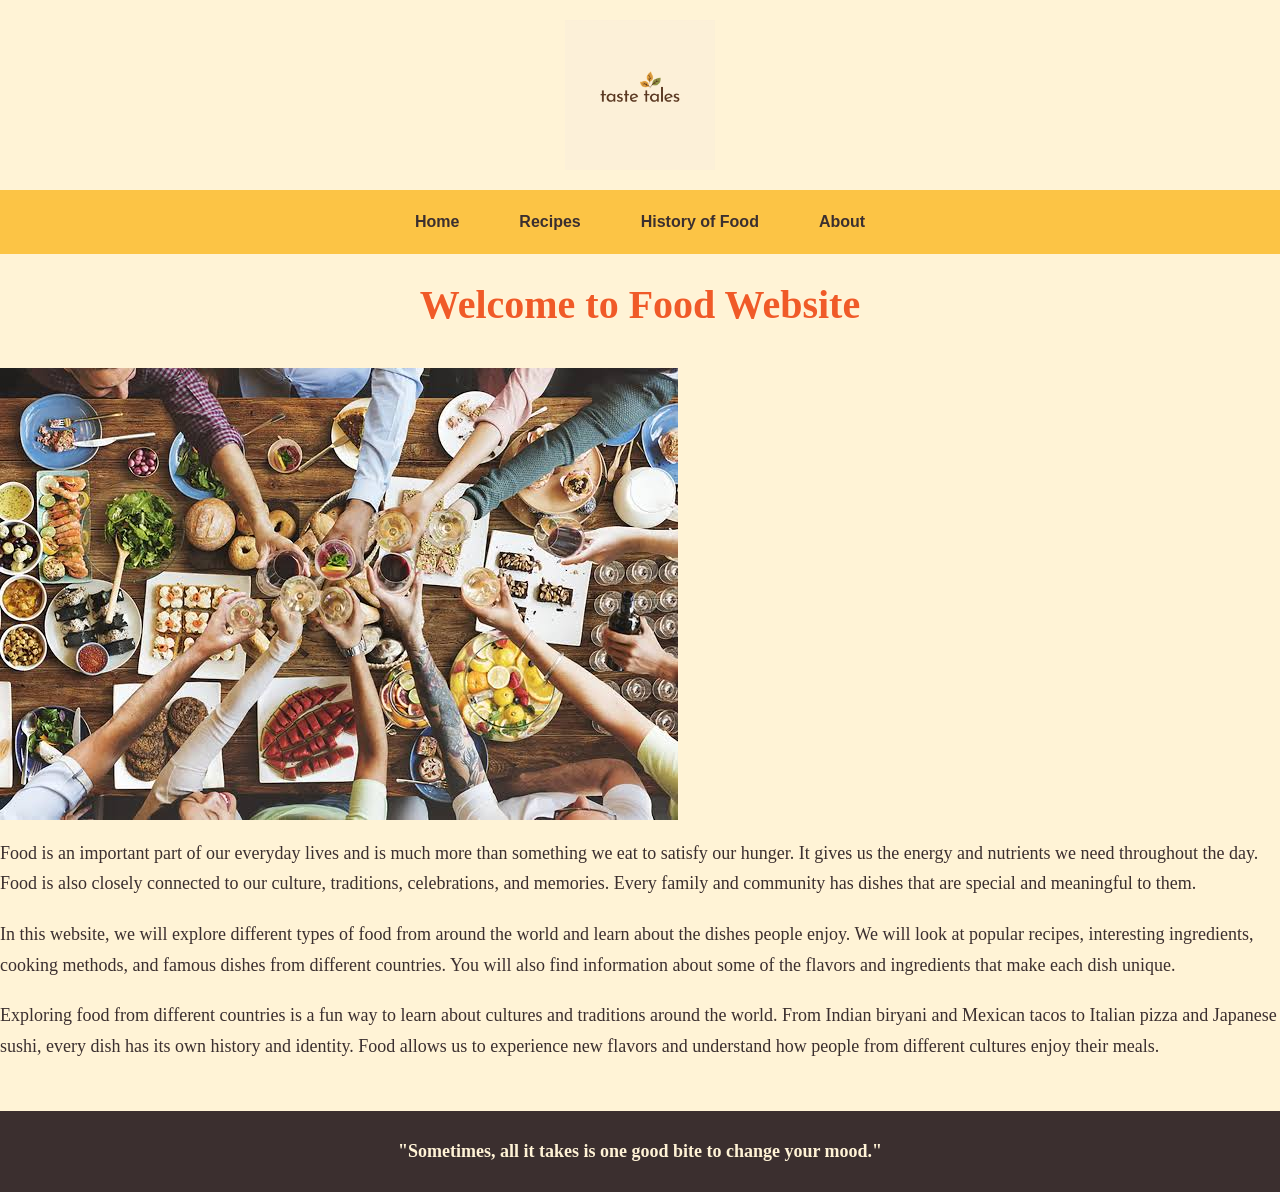
<file: index.html>
<!-- Defines the document as an HTML page -->
<html>

    <!-- Contains information about the webpage -->
    <head>

        <!-- Sets the title shown on the browser tab -->
        <title>Food World</title>

        <!-- Connects the external CSS stylesheet -->
        <link rel="stylesheet" href="style.css">

    </head>

    <!-- Contains all the visible content of the webpage -->
    <body>

        <!-- TasteTale logo -->
        <div class="logo">
            <img src="images/logo.png" alt="TasteTale Logo">
        </div>
        <!-- Navigation links that allow users to move between webpages -->
        <nav class="navigation">
            <a href="index.html">Home</a>
            <a href="recipes.html">Recipes</a>
            <a href="foodhistory.html">History of Food</a>
            <a href="about.html">About</a>
        </nav>

        <!-- Main content of the Home page -->
        <main class="home-content">

            <!-- Header section containing the main heading -->
            <header>
                <h1>Welcome to Food Website</h1>
            </header>

            <!-- Displays a general image related to food -->
            <div class="home-image">
                <img src="images/image.png" alt="General food image">
            </div>

            <!-- First paragraph: explains why food is important in our lives -->
            <p>
                Food is an important part of our everyday lives and is much more than
                something we eat to satisfy our hunger. It gives us the energy and
                nutrients we need throughout the day. Food is also closely connected
                to our culture, traditions, celebrations, and memories. Every family
                and community has dishes that are special and meaningful to them.
            </p>

            <!-- Second paragraph: explains what visitors can explore on the website -->
            <p>
                In this website, we will explore different types of food from around
                the world and learn about the dishes people enjoy. We will look at
                popular recipes, interesting ingredients, cooking methods, and famous
                dishes from different countries. You will also find information about
                some of the flavors and ingredients that make each dish unique.
            </p>

            <!-- Third paragraph: explains how food connects different cultures -->
            <p>
                Exploring food from different countries is a fun way to learn about
                cultures and traditions around the world. From Indian biryani and
                Mexican tacos to Italian pizza and Japanese sushi, every dish has its
                own history and identity. Food allows us to experience new flavors
                and understand how people from different cultures enjoy their meals.
            </p>

        </main>

        <!-- Footer section -->
        <footer class="footer">
            <!-- Food quote -->
            <p>"Sometimes, all it takes is one good bite to change your mood."</p>
        </footer>
    </body>

</html>
</file>
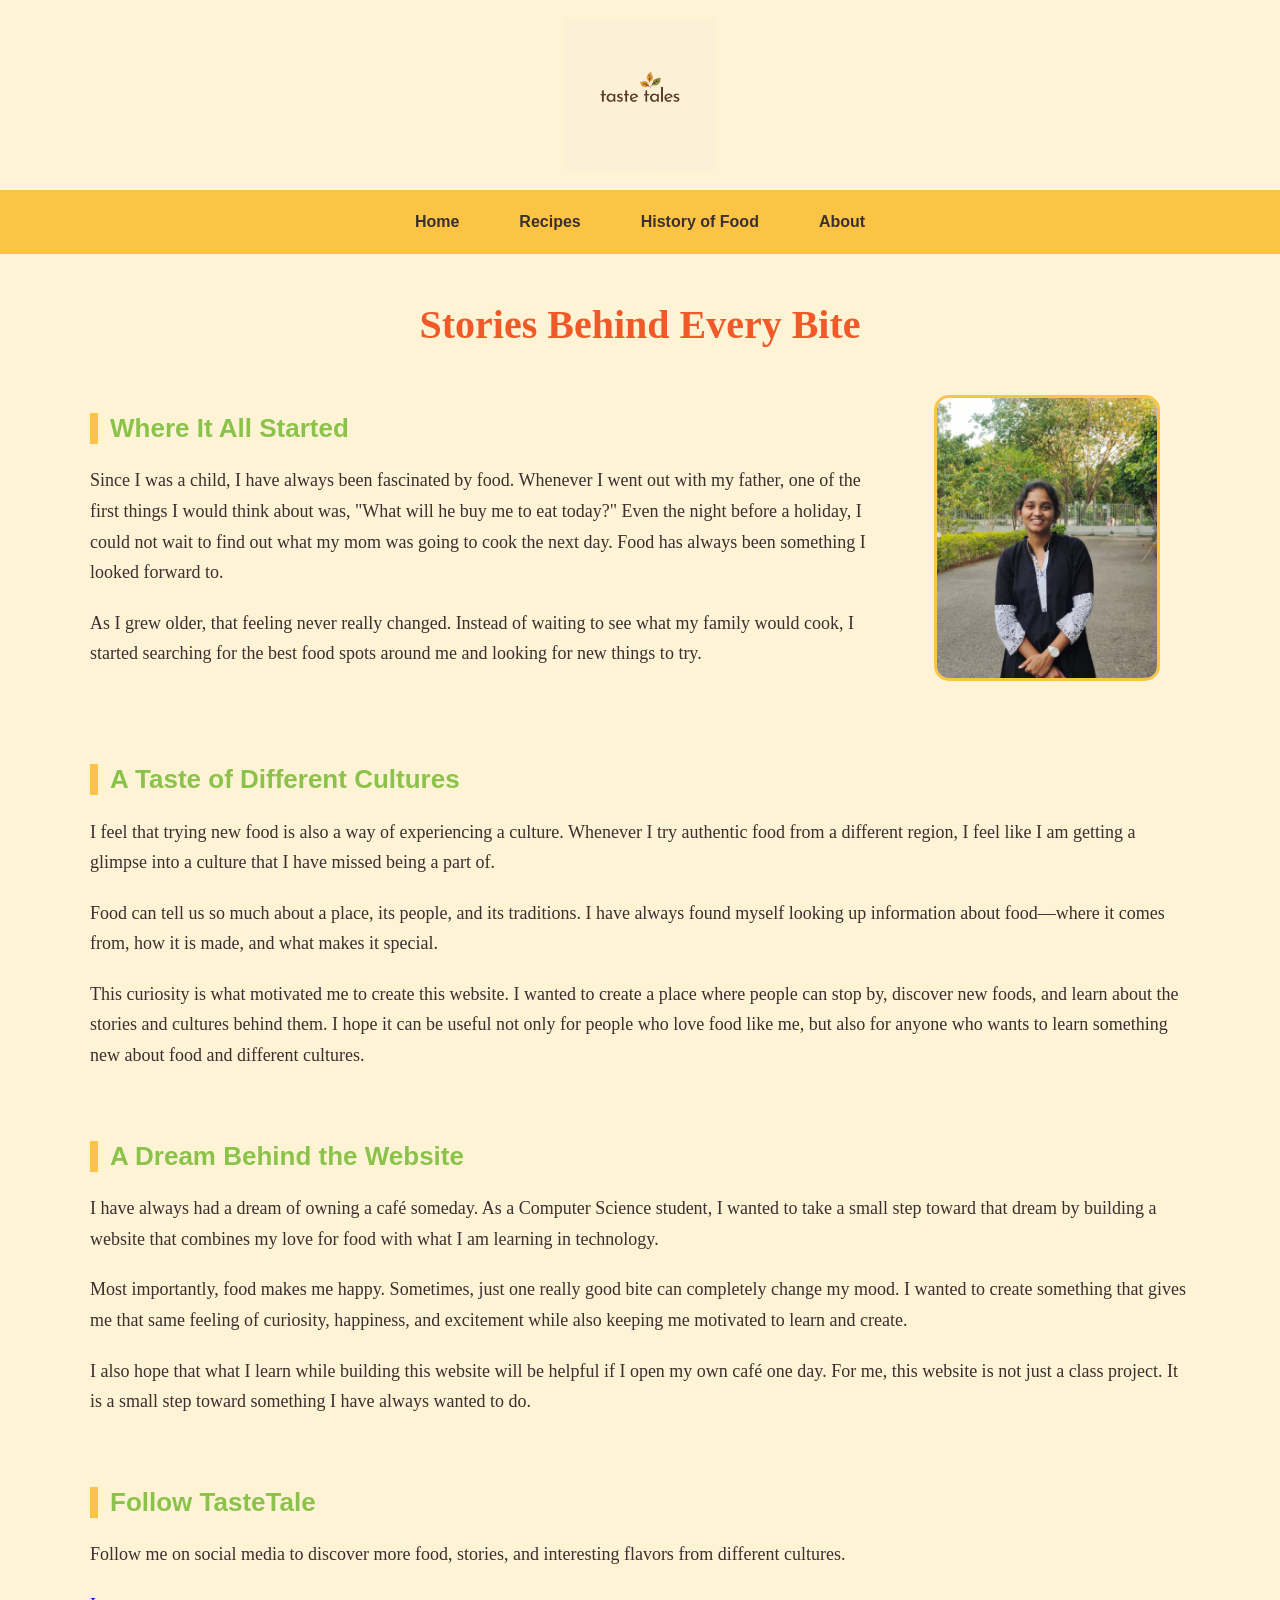
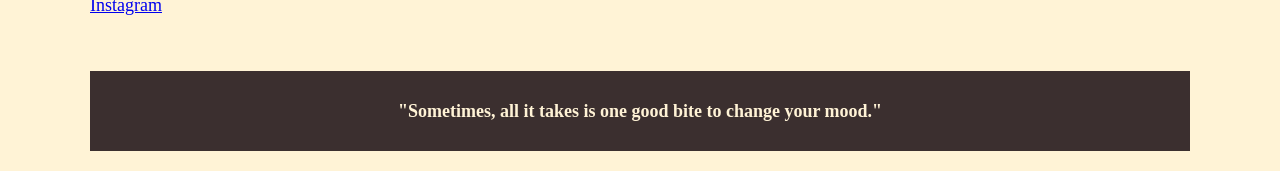
<file: about.html>
<html>

    <head>

        <!-- Page title displayed in the browser tab -->
        <title>TasteTales</title>
        <!-- Link to the external CSS stylesheet -->
        <link rel="stylesheet" href="style.css">

    </head>

    <body>

        <!-- TasteTale logo -->
        <div class="logo">
            <img src="images/logo.png" alt="TasteTale Logo">
        </div>

        <!-- Navigation links to the other pages of the website -->
        <nav class="navigation">
            <a href="index.html">Home</a>
            <a href="recipes.html">Recipes</a>
            <a href="foodhistory.html">History of Food</a>
            <a href="about.html">About</a>
        </nav>
        
        <!-- Main About Page Content -->
        <div class="about-content">
            <!-- Main heading of the page -->
            <h1>Stories Behind Every Bite</h1>
            <!-- First section: Personal introduction and photo -->
            <div class="about-section">
                <!-- Text explaining my connection with food -->
                <div class="about-text">
                    <h2>Where It All Started</h2>
                    <p>
                        Since I was a child, I have always been fascinated by food.
                        Whenever I went out with my father, one of the first things
                        I would think about was, "What will he buy me to eat today?"
                        Even the night before a holiday, I could not wait to find out
                        what my mom was going to cook the next day.
                        Food has always been something I looked forward to.
                    </p>
                    <p>
                        As I grew older, that feeling never really changed. Instead
                        of waiting to see what my family would cook, I started
                        searching for the best food spots around me and looking for
                        new things to try.
                    </p>
                </div>

                <!-- Personal photo -->
                <div class="about-photo">
                    <img src="images/myphoto.jpeg" alt="A photo of me">
                </div>

            </div>

            <!-- Section about food and different cultures -->
            <section>
                <h2>A Taste of Different Cultures</h2>
                <p>
                    I feel that trying new food is also a way of experiencing a
                    culture. Whenever I try authentic food from a different region,
                    I feel like I am getting a glimpse into a culture that I have
                    missed being a part of.
                </p>
                <p>
                    Food can tell us so much about a place, its people, and its
                    traditions. I have always found myself looking up information
                    about food—where it comes from, how it is made, and what makes
                    it special.
                </p>
                <p>
                    This curiosity is what motivated me to create this website.
                    I wanted to create a place where people can stop by, discover
                    new foods, and learn about the stories and cultures behind them.
                    I hope it can be useful not only for people who love food like
                    me, but also for anyone who wants to learn something new about
                    food and different cultures.
                </p>
            </section>

            <!-- Section explaining the inspiration and purpose of the website -->
            <section>
                <h2>A Dream Behind the Website</h2>
                <p>
                    I have always had a dream of owning a café someday. As a
                    Computer Science student, I wanted to take a small step toward
                    that dream by building a website that combines my love for food
                    with what I am learning in technology.
                </p>
                <p>
                    Most importantly, food makes me happy. Sometimes, just one
                    really good bite can completely change my mood. I wanted to
                    create something that gives me that same feeling of curiosity,
                    happiness, and excitement while also keeping me motivated to
                    learn and create.
                </p>
                <p>
                    I also hope that what I learn while building this website will
                    be helpful if I open my own café one day. For me, this website
                    is not just a class project. It is a small step toward something
                    I have always wanted to do.
                </p>
            </section>

            <!-- Social media section -->
            <section>
                <h2>Follow TasteTale</h2>
                <!-- Invitation to follow TasteTale on social media -->
                <p>
                    Follow me on social media to discover more food, stories,
                    and interesting flavors from different cultures.
                </p>
                <!-- Instagram link that opens in a new browser tab -->
                <p>
                    <a href="https://www.instagram.com/sumaenjam/" target="_blank">
                        Instagram
                    </a>
                </p>
            </section>
            
            <!-- Footer section -->
            <footer class="footer">
                <!-- Food quote -->
                <p>"Sometimes, all it takes is one good bite to change your mood."</p>
            </footer>
        </div>
    </body>

</html>
</file>
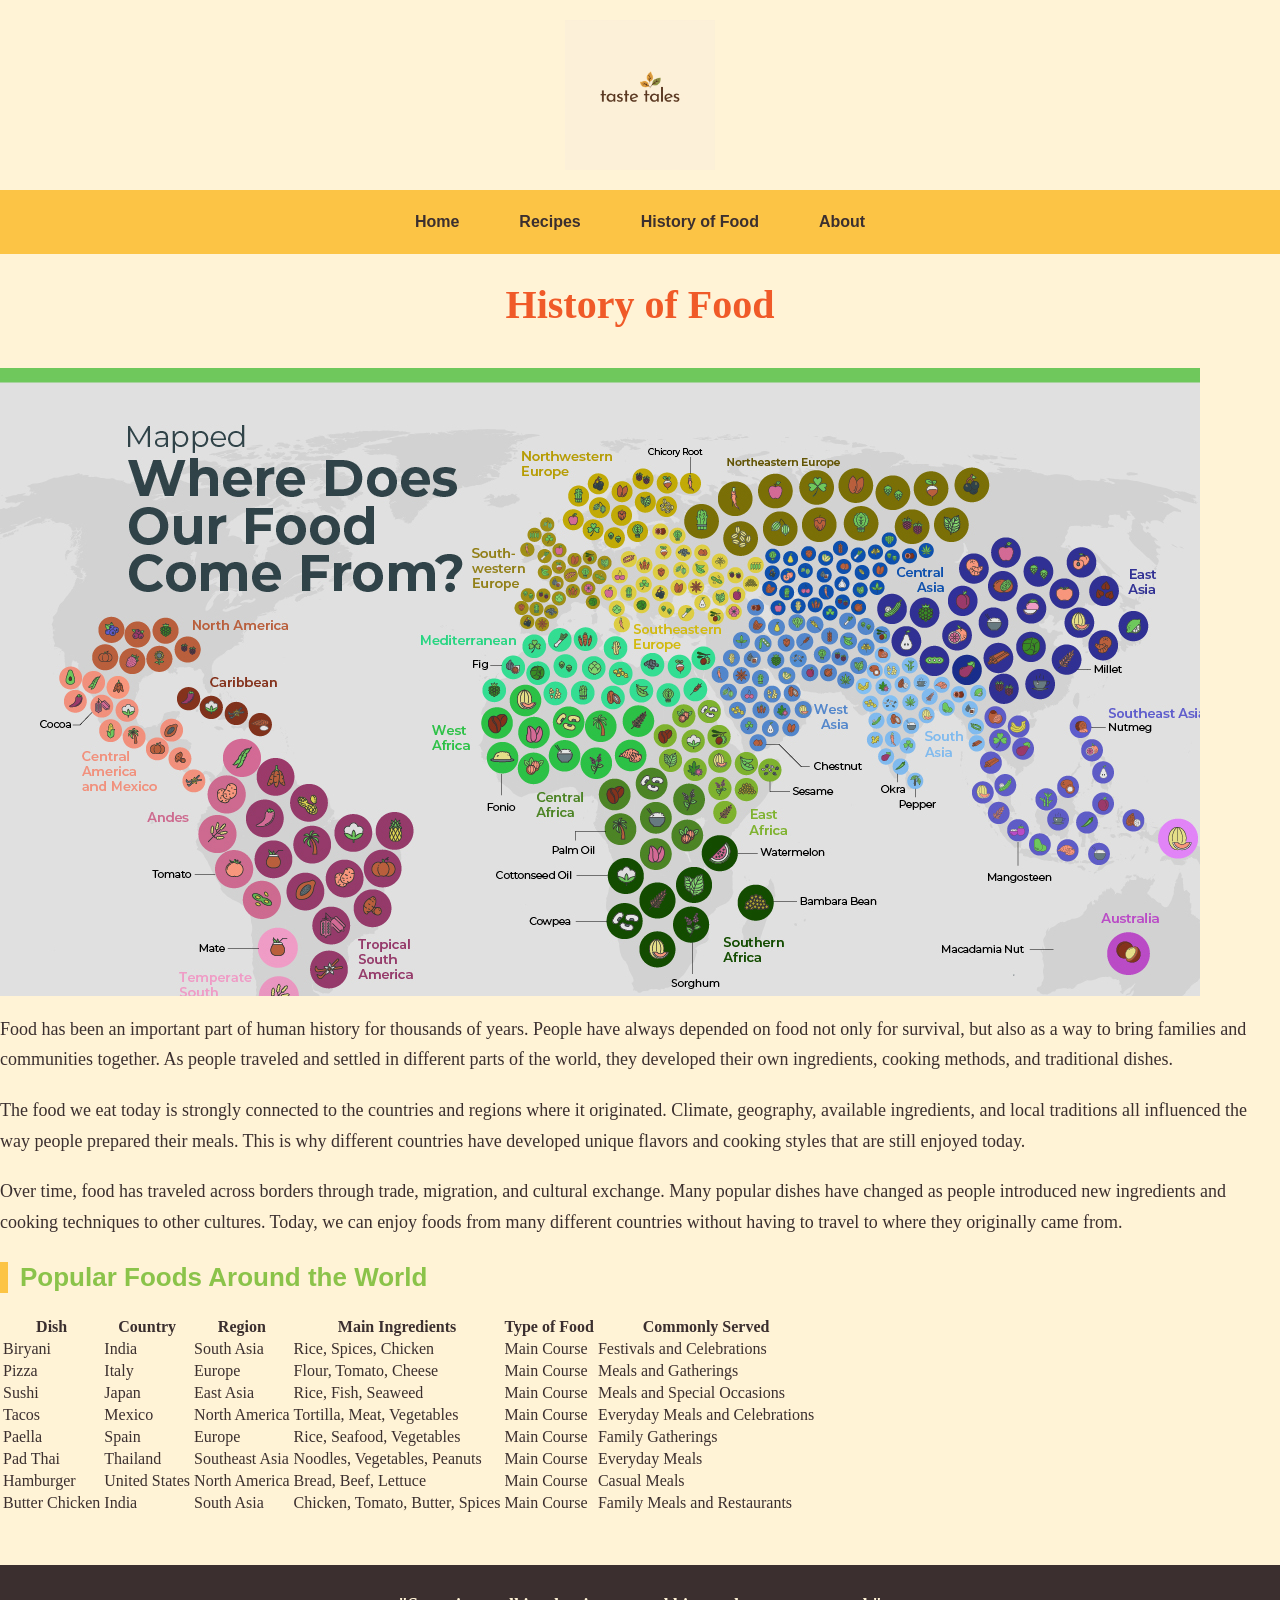
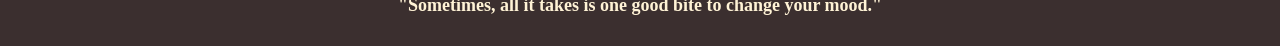
<file: foodhistory.html>
<!-- Defines the document as an HTML webpage -->
<html>

    <!-- Contains information about the webpage -->
    <head>

        <!-- Sets the title displayed on the browser tab -->
        <title>History of Food</title>

        <!-- Connects the external CSS stylesheet -->
        <link rel="stylesheet" href="style.css">

    </head>

    <!-- Contains all the visible content of the webpage -->
    <body>

        <!-- TasteTale logo -->
        <div class="logo">
            <img src="images/logo.png" alt="TasteTale Logo">
        </div>

        <!-- Navigation links used to move between webpages -->
        <nav class="navigation">
            <a href="index.html">Home</a>
            <a href="recipes.html">Recipes</a>
            <a href="foodhistory.html">History of Food</a>
            <a href="about.html">About</a>
        </nav>

        <!-- Main content of the History of Food page -->
        <main class="history-content">

            <!-- Header section containing the main heading -->
            <header>
                <h1>History of Food</h1>
            </header>

            <!-- Displays an image related to food and its country of origin -->
            <div class="history-image">
                <img src="images/countryfood.png" alt="Food and its origin country">
            </div>

            <!-- First paragraph: introduces the history and importance of food -->
            <p>
                Food has been an important part of human history for thousands of years.
                People have always depended on food not only for survival, but also as
                a way to bring families and communities together. As people traveled
                and settled in different parts of the world, they developed their own
                ingredients, cooking methods, and traditional dishes.
            </p>

            <!-- Second paragraph: explains the connection between food and different countries -->
            <p>
                The food we eat today is strongly connected to the countries and regions
                where it originated. Climate, geography, available ingredients, and
                local traditions all influenced the way people prepared their meals.
                This is why different countries have developed unique flavors and
                cooking styles that are still enjoyed today.
            </p>

            <!-- Third paragraph: explains how food has spread and changed over time -->
            <p>
                Over time, food has traveled across borders through trade, migration,
                and cultural exchange. Many popular dishes have changed as people
                introduced new ingredients and cooking techniques to other cultures.
                Today, we can enjoy foods from many different countries without having
                to travel to where they originally came from.
            </p>

            <!-- Subheading introducing the table of foods from different countries -->
            <h2>Popular Foods Around the World</h2>

            <!-- Table containing information about popular foods and their origins -->
            <table class="food-table">

                <!-- First row contains the table headings -->
                <tr>
                    <th>Dish</th>
                    <th>Country</th>
                    <th>Region</th>
                    <th>Main Ingredients</th>
                    <th>Type of Food</th>
                    <th>Commonly Served</th>
                </tr>

                <!-- Row containing information about Biryani -->
                <tr>
                    <td>Biryani</td>
                    <td>India</td>
                    <td>South Asia</td>
                    <td>Rice, Spices, Chicken</td>
                    <td>Main Course</td>
                    <td>Festivals and Celebrations</td>
                </tr>

                <!-- Row containing information about Pizza -->
                <tr>
                    <td>Pizza</td>
                    <td>Italy</td>
                    <td>Europe</td>
                    <td>Flour, Tomato, Cheese</td>
                    <td>Main Course</td>
                    <td>Meals and Gatherings</td>
                </tr>

                <!-- Row containing information about Sushi -->
                <tr>
                    <td>Sushi</td>
                    <td>Japan</td>
                    <td>East Asia</td>
                    <td>Rice, Fish, Seaweed</td>
                    <td>Main Course</td>
                    <td>Meals and Special Occasions</td>
                </tr>

                <!-- Row containing information about Tacos -->
                <tr>
                    <td>Tacos</td>
                    <td>Mexico</td>
                    <td>North America</td>
                    <td>Tortilla, Meat, Vegetables</td>
                    <td>Main Course</td>
                    <td>Everyday Meals and Celebrations</td>
                </tr>

                <!-- Row containing information about Paella -->
                <tr>
                    <td>Paella</td>
                    <td>Spain</td>
                    <td>Europe</td>
                    <td>Rice, Seafood, Vegetables</td>
                    <td>Main Course</td>
                    <td>Family Gatherings</td>
                </tr>

                <!-- Row containing information about Pad Thai -->
                <tr>
                    <td>Pad Thai</td>
                    <td>Thailand</td>
                    <td>Southeast Asia</td>
                    <td>Noodles, Vegetables, Peanuts</td>
                    <td>Main Course</td>
                    <td>Everyday Meals</td>
                </tr>

                <!-- Row containing information about Hamburger -->
                <tr>
                    <td>Hamburger</td>
                    <td>United States</td>
                    <td>North America</td>
                    <td>Bread, Beef, Lettuce</td>
                    <td>Main Course</td>
                    <td>Casual Meals</td>
                </tr>

                <!-- Row containing information about Butter Chicken -->
                <tr>
                    <td>Butter Chicken</td>
                    <td>India</td>
                    <td>South Asia</td>
                    <td>Chicken, Tomato, Butter, Spices</td>
                    <td>Main Course</td>
                    <td>Family Meals and Restaurants</td>
                </tr>

            </table>

        </main>

        <!-- Footer section -->
        <footer class="footer">
            <!-- Food quote -->
            <p>"Sometimes, all it takes is one good bite to change your mood."</p>
        </footer>

    </body>

</html>
</file>
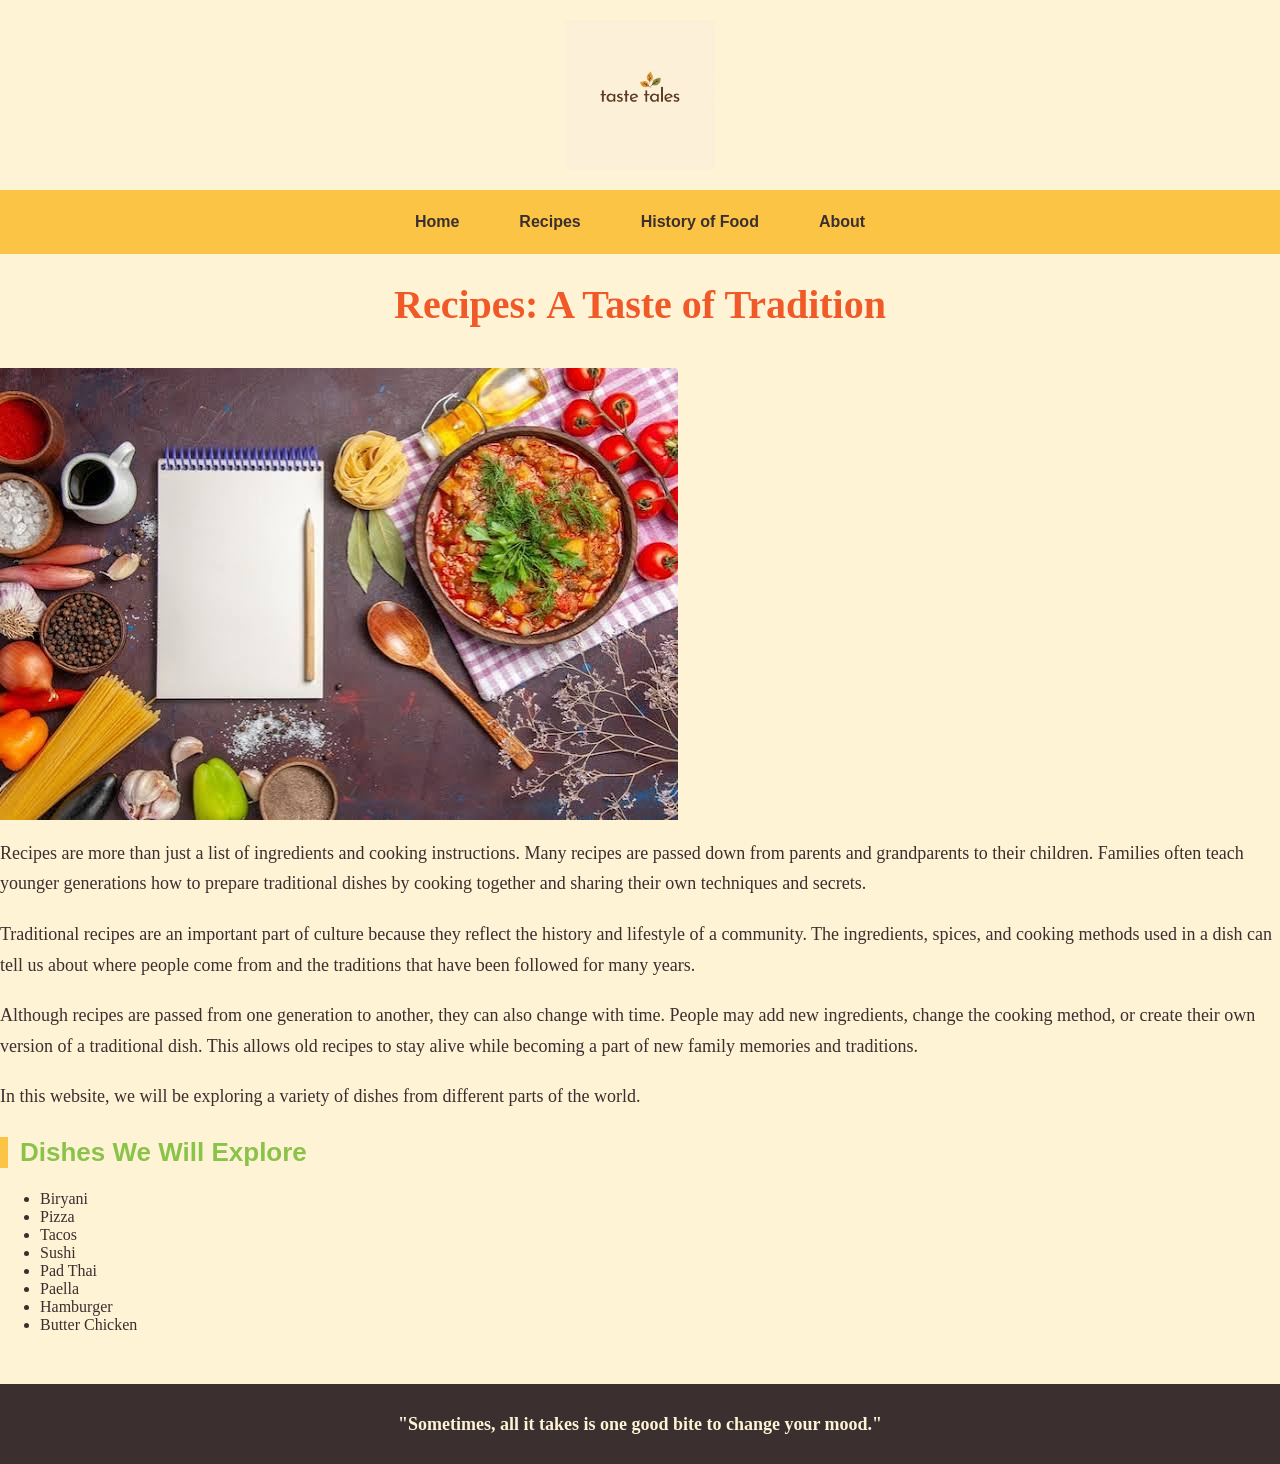
<file: recipes.html>
<!-- Defines the document as an HTML page -->
<html>

    <!-- Contains information about the webpage -->
    <head>

        <!-- Sets the title displayed on the browser tab -->
        <title>World of Recipes</title>

        <!-- Connects the external CSS stylesheet -->
        <link rel="stylesheet" href="style.css">

    </head>

    <!-- Contains all the visible content of the webpage -->
    <body>

        <!-- TasteTale logo -->
        <div class="logo">
            <img src="images/logo.png" alt="TasteTale Logo">
        </div>

        <!-- Navigation links used to move between webpages -->
        <nav class="navigation">
            <a href="index.html">Home</a>
            <a href="recipes.html">Recipes</a>
            <a href="foodhistory.html">History of Food</a>
            <a href="about.html">About</a>
        </nav>

        <!-- Main content of the Recipes page -->
        <main class="recipes-content">

            <!-- Header section containing the main heading -->
            <header>
                <h1>Recipes: A Taste of Tradition</h1>
            </header>

            <!-- Displays an image related to recipes and cooking -->
            <div class="recipe-image">
                <img src="images/recipeimage.png" alt="Recipe image">
            </div>

            <!-- First paragraph: explains how recipes are passed through generations -->
            <p>
                Recipes are more than just a list of ingredients and cooking instructions.
                Many recipes are passed down from parents and grandparents to their children.
                Families often teach younger generations how to prepare traditional dishes
                by cooking together and sharing their own techniques and secrets.
            </p>

            <!-- Second paragraph: explains the connection between recipes and culture -->
            <p>
                Traditional recipes are an important part of culture because they reflect
                the history and lifestyle of a community. The ingredients, spices, and
                cooking methods used in a dish can tell us about where people come from
                and the traditions that have been followed for many years.
            </p>

            <!-- Third paragraph: explains how recipes change over time -->
            <p>
                Although recipes are passed from one generation to another, they can also
                change with time. People may add new ingredients, change the cooking method,
                or create their own version of a traditional dish. This allows old recipes
                to stay alive while becoming a part of new family memories and traditions.
            </p>

            <!-- Introduces the different dishes that will be explored on this page -->
            <p>
                In this website, we will be exploring a variety of dishes from different
                parts of the world.
            </p>

            <!-- Subheading for the list of dishes -->
            <h2>Dishes We Will Explore</h2>

            <!-- Unordered list that displays the dishes as bullet points -->
            <ul>
                <!-- Each li represents one item in the bulleted list -->
                <li>Biryani</li>
                <li>Pizza</li>
                <li>Tacos</li>
                <li>Sushi</li>
                <li>Pad Thai</li>
                <li>Paella</li>
                <li>Hamburger</li>
                <li>Butter Chicken</li>
            </ul>

        </main>

        <!-- Footer section -->
        <footer class="footer">
            <!-- Food quote -->
            <p>"Sometimes, all it takes is one good bite to change your mood."</p>
        </footer>

    </body>

</html>
</file>
<file: style.css>
/*
    COLOR PALETTE

    Yellow:     #FCC445
    - Used for highlights, borders, and the food quote background.

    Orange:     #F05A28
    - Used for the main heading.

    Green:      #8BC34A
    - Used for subheadings.

    Cream:      #FFF3D6
    - Used for the main page background.

    Dark Brown: #3B2F2F
    - Used for the main text and quote text.
*/

/* logo */

.logo {
    text-align: center;
    padding: 20px;
}

.logo img {
    width: 150px;
    height: auto;
}

/*
    Navigation Layout

    Flexbox is used to arrange the navigation
    links horizontally across the page.
*/
.navigation {
    display: flex;
    justify-content: center;
    gap: 30px;
    background-color: #FCC445;
    padding: 15px;
}

/* Style the navigation links */
.navigation a {
    color: #3B2F2F;
    font-family: Arial, Helvetica, sans-serif;
    font-weight: bold;
    text-decoration: none;
    padding: 8px 15px;
}

/* Change the link appearance when the mouse is over it */
.navigation a:hover {
    background-color: #FFF3D6;
    border-radius: 8px;
}

/* Main Page */

body {
    background-color: #FFF3D6;
    color: #3B2F2F;
    /* Font for the main content */
    font-family: Georgia, "Times New Roman", serif;
    margin: 0;
    padding: 0;
}

/* Main Heading */

h1 {
    color: #F05A28;
    /* Heading font */
    font-family: Georgia, "Times New Roman", serif;
    text-align: center;
    font-size: 40px;
    margin-bottom: 40px;
}

/* Subheadings */

h2 {
    color: #8BC34A;
    /* Different font from paragraph */
    font-family: Arial, Helvetica, sans-serif;
    font-size: 26px;
    margin-top: 25px;
    border-left: 8px solid #FCC445;
    padding-left: 12px;
}

/* Paragraphs */

p {
    font-size: 18px;
    line-height: 1.7;
    margin-bottom: 20px;
}

/* Main content area
   Keeps the About page content centered and readable */
.about-content {
    max-width: 1100px;
    margin: 0 auto;
    padding: 20px 40px;
}

/* First Section
   Text + Photo */

.about-section {
    display: flex;
    align-items: center;
    justify-content: space-between;
    gap: 40px;
    margin-bottom: 40px;
}

/* Text on the left */

.about-text {
    flex: 1;
}

/* Photo on the right */

.about-photo {
    flex-shrink: 0;
    text-align: center;
    margin-right: 30px;
}

/* Photo size */

.about-photo img {
    width: 220px;
    height: 280px;
    object-fit: cover;
    border-radius: 15px;
    /* Yellow border */
    border: 3px solid #FCC445;
}

/* Culture & Dream Sections */

section {
    margin-top: 35px;
    padding-top: 10px;
}

/*
    Simple Footer
    Flexbox is used to arrange the quote
*/
.footer {
    display: flex;
    justify-content: center;
    align-items: center;
    gap: 25px;
    margin-top: 50px;
    padding: 25px;
    background-color: #3B2F2F;
}

/* Food quote in the footer */
.footer p {
    color: #FFF3D6;
    font-size: 18px;
    font-weight: bold;
    margin: 0;
}
</file>
